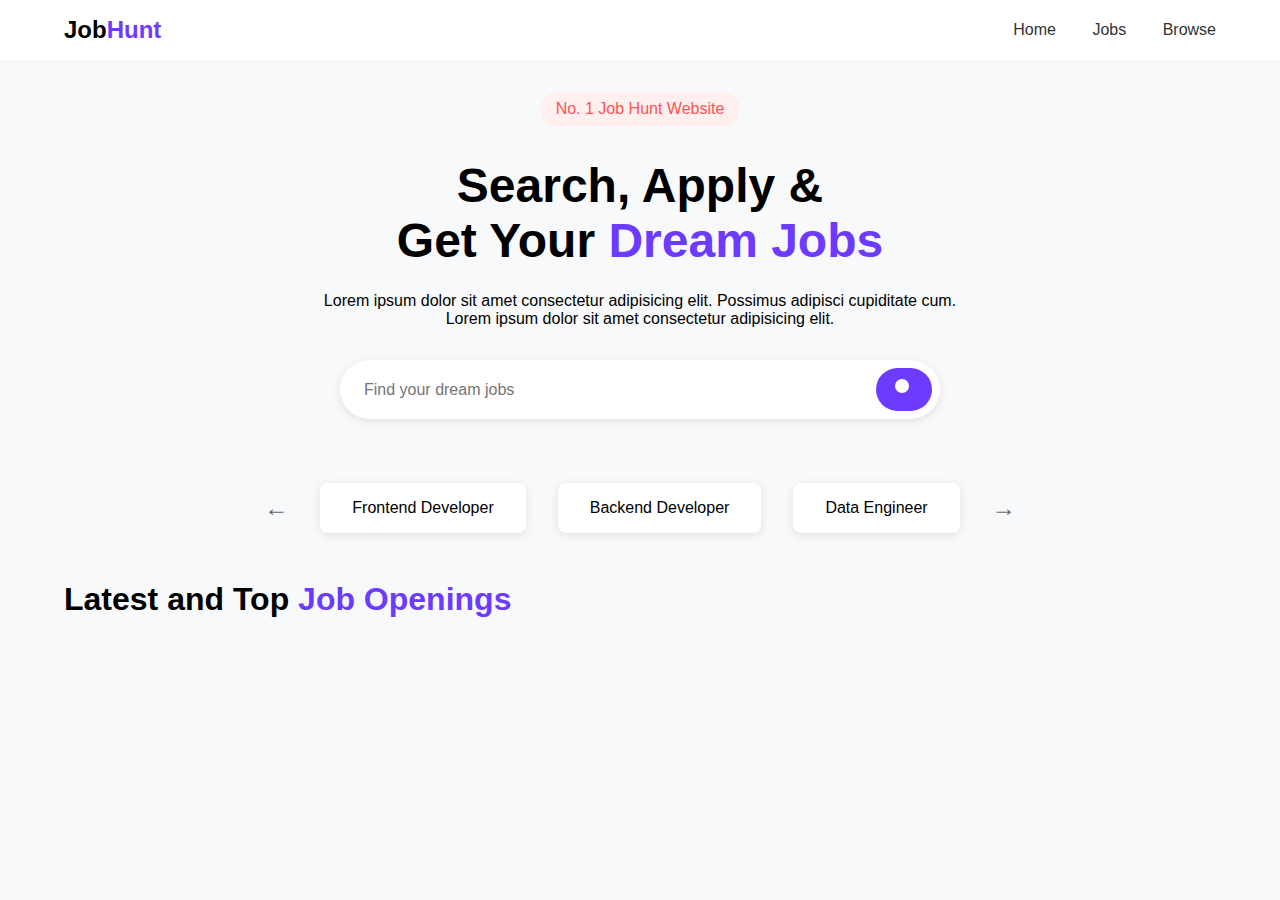
<file: index.html>
<!DOCTYPE html>
<html lang="en">
<head>
    <meta charset="UTF-8">
    <meta name="viewport" content="width=device-width, initial-scale=1.0">
    <title>JobHunt - Find Your Dream Job</title>
    <link rel="stylesheet" href="index.css">
</head>
<body>
    <header>
        <nav>
            <div class="logo">
                <span>Job</span><span class="highlight">Hunt</span>
            </div>
            <div class="nav-links">
                <a href="#">Home</a>
                <a href="#">Jobs</a>
                <a href="#">Browse</a>
            </div>
        </nav>
    </header>

    <main>
        <div class="tag">No. 1 Job Hunt Website</div>
        
        <div class="hero-section">
            <h1>Search, Apply & <br>Get Your <span class="highlight">Dream Jobs</span></h1>
            <p>Lorem ipsum dolor sit amet consectetur adipisicing elit. Possimus adipisci cupiditate cum.<br>
               Lorem ipsum dolor sit amet consectetur adipisicing elit.</p>
            
            <div class="search-box">
                <input type="text" placeholder="Find your dream jobs">
                <button class="search-btn">
                    <svg xmlns="http://www.w3.org/2000/svg" viewBox="0 0 24 24" width="24" height="24">
                        <path fill="none" d="M0 0h24v24H0z"/>
                        <path fill="currentColor" d="M21 21l-6-6m2-5a7 7 0 11-14 0 7 7 0 0114 0z"/>
                    </svg>
                </button>
            </div>
        </div>

        <div class="job-categories">
            <button class="nav-arrow prev">←</button>
            <div class="category">Frontend Developer</div>
            <div class="category">Backend Developer</div>
            <div class="category">Data Engineer</div>
            <button class="nav-arrow next">→</button>
        </div>

        <section class="job-listings">
            <h2>Latest and Top <span class="highlight">Job Openings</span></h2>
        </section>
    </main>
</body>
</html>
</file>
<file: index.css>
* {
    margin: 0;
    padding: 0;
    box-sizing: border-box;
    font-family: Arial, sans-serif;
}

body {
    background-color: #f8f9fa;
}

header {
    padding: 1rem 5%;
    background: white;
}

nav {
    display: flex;
    justify-content: space-between;
    align-items: center;
}

.logo {
    font-size: 1.5rem;
    font-weight: bold;
}

.highlight {
    color: #6c3bff;
}

.nav-links a {
    margin-left: 2rem;
    text-decoration: none;
    color: #333;
}

main {
    padding: 2rem 5%;
    text-align: center;
}

.tag {
    display: inline-block;
    background: #ffefef;
    color: #ff5353;
    padding: 0.5rem 1rem;
    border-radius: 20px;
    margin-bottom: 2rem;
}

.hero-section {
    margin-bottom: 4rem;
}

h1 {
    font-size: 3rem;
    margin-bottom: 1.5rem;
}

.search-box {
    display: flex;
    max-width: 600px;
    margin: 2rem auto;
    background: white;
    border-radius: 50px;
    padding: 0.5rem;
    box-shadow: 0 2px 10px rgba(0,0,0,0.1);
}

.search-box input {
    flex: 1;
    border: none;
    padding: 0.5rem 1rem;
    outline: none;
    font-size: 1rem;
}

.search-btn {
    background: #6c3bff;
    color: white;
    border: none;
    padding: 0.5rem 1rem;
    border-radius: 50px;
    cursor: pointer;
}

.job-categories {
    display: flex;
    justify-content: center;
    align-items: center;
    gap: 2rem;
    margin: 3rem 0;
}

.category {
    background: white;
    padding: 1rem 2rem;
    border-radius: 8px;
    box-shadow: 0 2px 10px rgba(0,0,0,0.1);
}

.nav-arrow {
    background: none;
    border: none;
    font-size: 1.5rem;
    cursor: pointer;
    color: #666;
}

h2 {
    font-size: 2rem;
    text-align: left;
    margin-top: 3rem;
}a5
</file>
